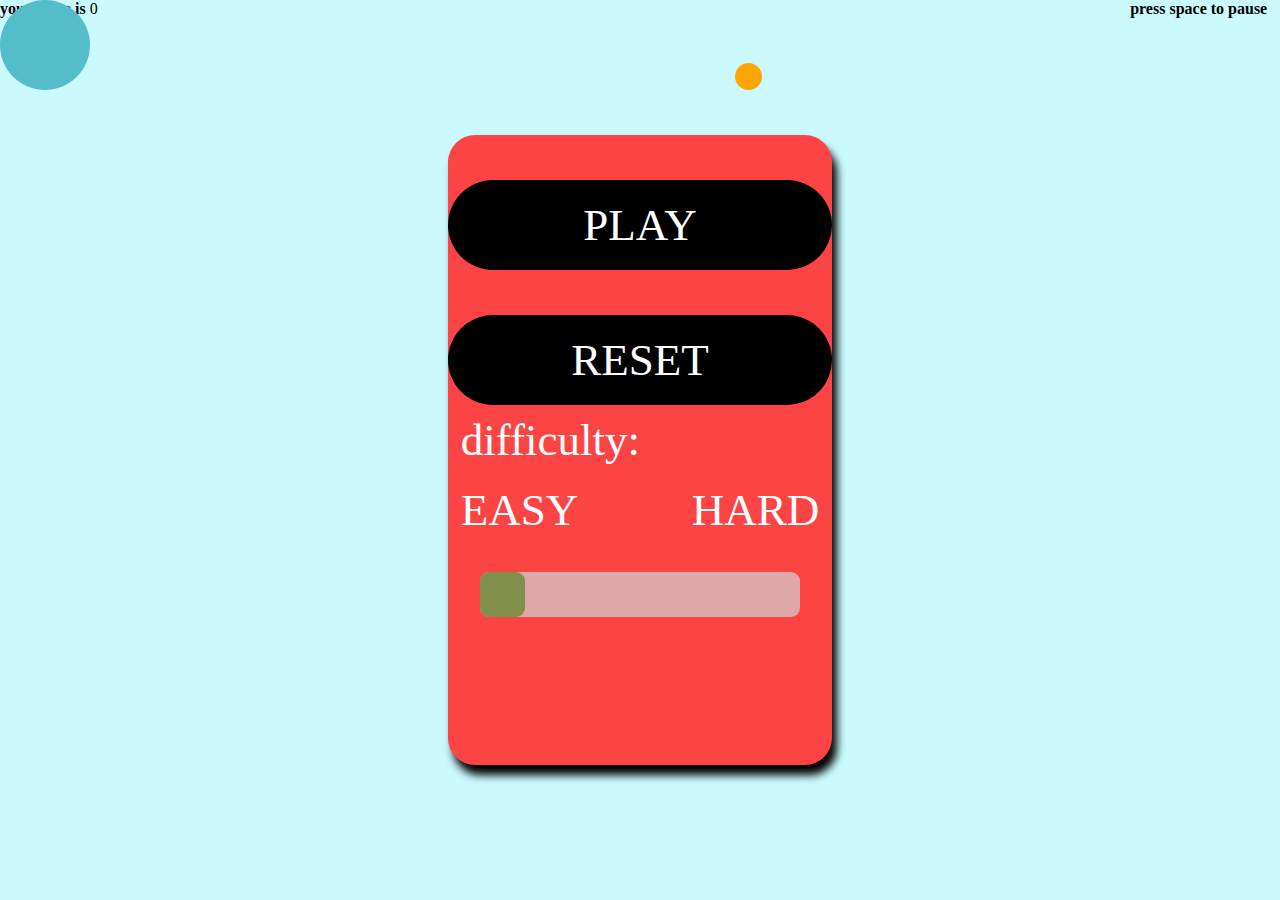
<file: index.html>
<!DOCTYPE html>
<html>
<head>
	<link rel="stylesheet" type="text/css" href="snake.css">
	 <link rel="icon" href="orange-running-icon-on-transparent-background-hi.png"  sizes="any" type="image/png" >
	<title>run boy run</title>
</head>
<body>
	<div id="myCanvas">
		<p id="score"></p>
		<div class="snake"></div>
		<div class="meal"></div>
		<div class="pause">
			<span class="in">
				<div id="continue" ><p class="text">PLAY</p></div>
				<div id="shabby"></div>
				<div id="reset" ><p class="text">RESET</p></div>
				<div id="slidecontainer">
					<p id="difficulty" >difficulty:</p>
					<div>
						<p id="difficulty">
							<span id="easy">
								EASY
							</span>

							<span id="hard" >
								HARD
							</span>
						</p>
					</div>
					<input type="range" min="10" max="40" value="1" class="slider" id="myRange">
				</div>
			</span>
		</div>
		<div class="obs"></div>

		<p id="kaps"> &nbsp;&nbsp;&nbsp;&nbsp;<strong>press  space to pause</strong></p>
	</div>
	<script type="text/javascript" src="snake.js"></script>
</file>
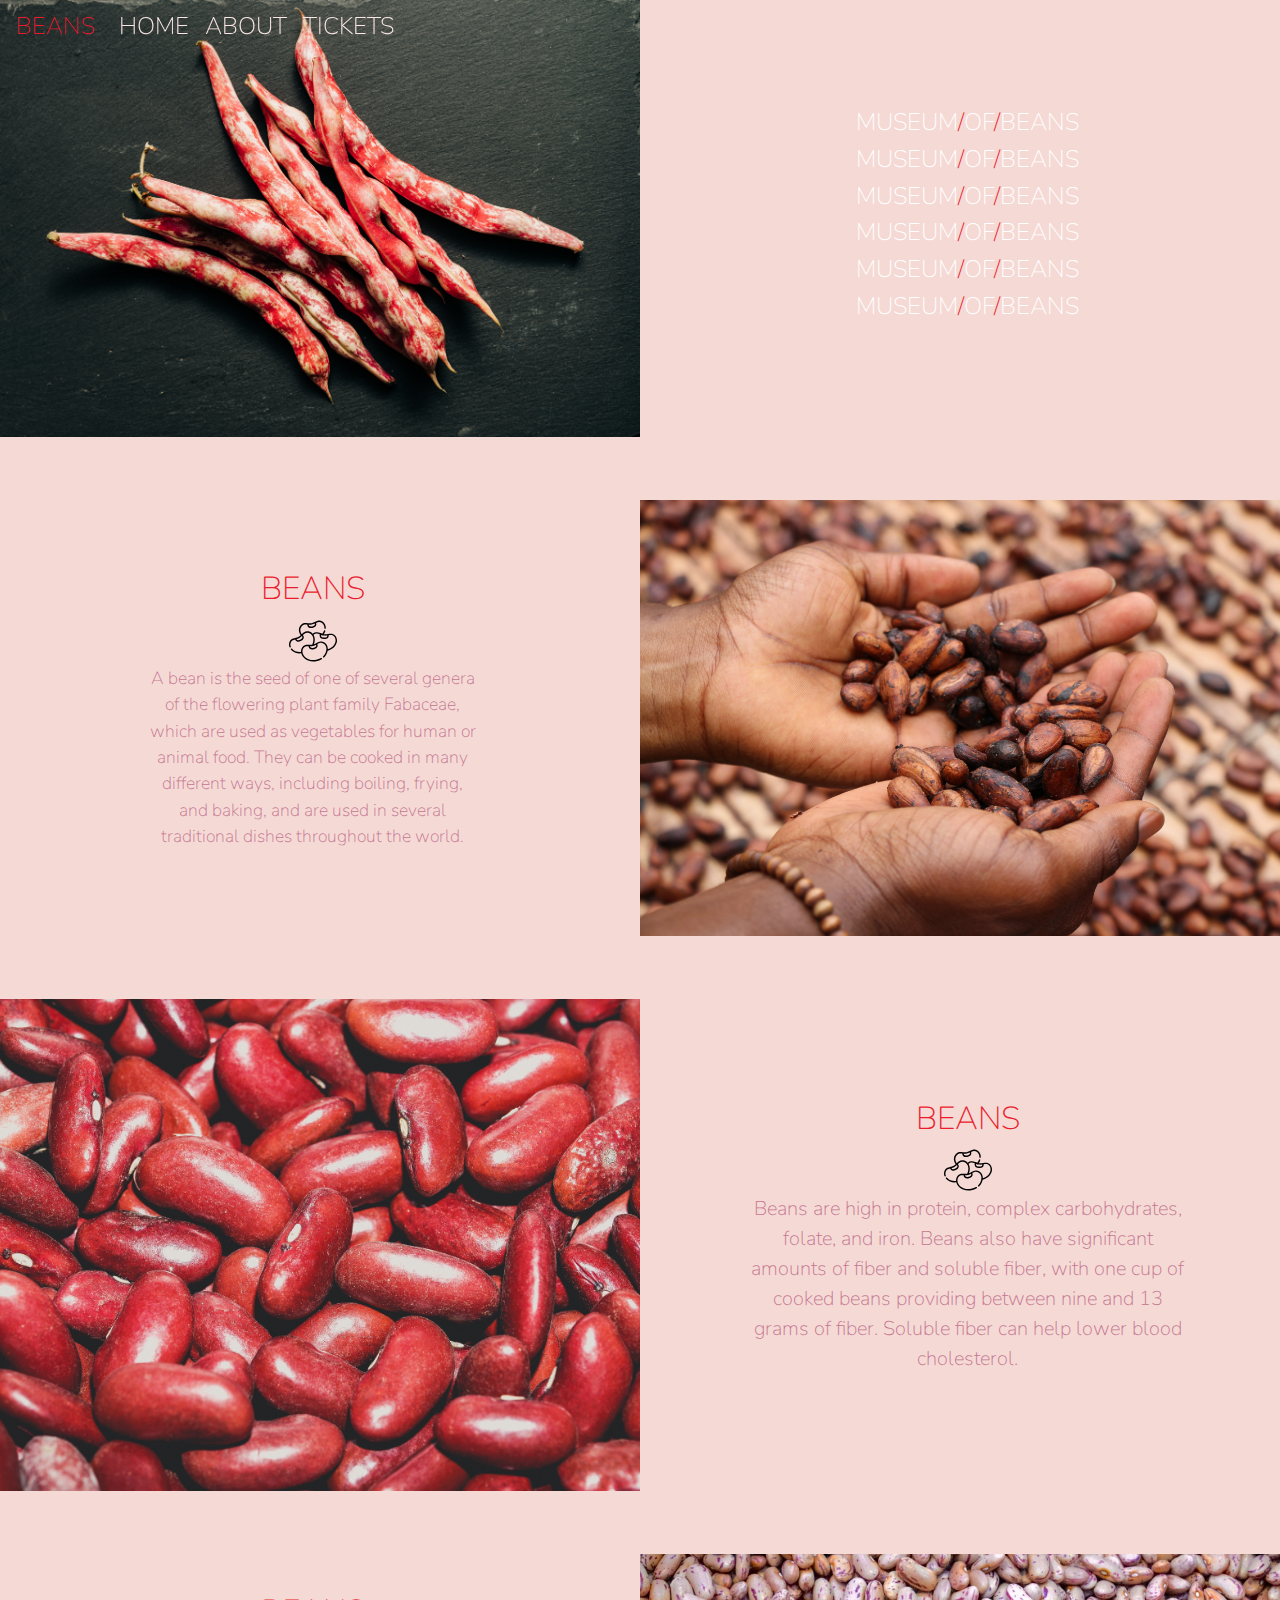
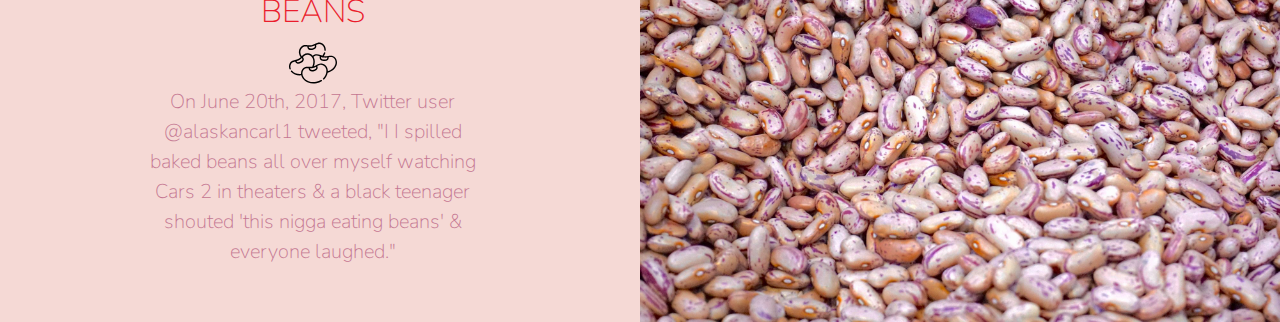
<file: candy/index.html>
<!doctype html>
<html lang="en">

<head>
	<meta charset="utf-8">
	<meta name="viewport" content="width=device-width, initial-scale=1, shrink-to-fit=no">
	<link rel="stylesheet" href="https://stackpath.bootstrapcdn.com/bootstrap/4.5.2/css/bootstrap.min.css" integrity="sha384-JcKb8q3iqJ61gNV9KGb8thSsNjpSL0n8PARn9HuZOnIxN0hoP+VmmDGMN5t9UJ0Z" crossorigin="anonymous">
	<link rel="stylesheet" href="style.css" type="text/css" media="screen" title="no title" charset="utf-8">
	<link href="https://fonts.googleapis.com/css2?family=Nunito:ital,wght@0,100;1,300;1,400&display=swap" rel="stylesheet">
	<title>BEANS</title>
</head>

<body>
	<header>
		<nav id="mainNav" class="navbar fixed-top navbar-expand-md navbar-dark py-0">
			<a class="navbar-brand" href="#">BEANS</a>
			<button class="navbar-toggler" type="button" data-toggle="collapse" data-target="#navbarNavAltMarkup" aria-controls="navbarNavAltMarkup" aria-expanded="false" aria-label="Toggle navigation">
				<span class="navbar-toggler-icon"></span>
			</button>
			<div class="collapse navbar-collapse" id="navbarNavAltMarkup">
				<div class="navbar-nav">
					<a class="nav-link " href="#">HOME <span class="sr-only">(current)</span></a>
					<a class="nav-link " href="#">ABOUT</a>
					<a class="nav-link " href="#">TICKETS</a>
				</div>
			</div>
		</nav>
	</header>
	<main class="container-fluid px-0">
		<div class="row align-items-center">
			<div class="col-12 col-md-6 px-0">
				<img class="img-fluid" src="gabriella-clare-marino-s745qaKew-c-unsplash.jpg" alt="">
			</div>
			<div id="pp" class="col-6 text-center d-none d-md-block">
				<h1 class="d-5">MUSEUM<span>/</span>OF<span>/</span>BEANS</h1>
				<h1 class="d-5">MUSEUM<span>/</span>OF<span>/</span>BEANS</h1>
				<h1 class="d-5">MUSEUM<span>/</span>OF<span>/</span>BEANS</h1>
				<h1 class="d-5">MUSEUM<span>/</span>OF<span>/</span>BEANS</h1>
				<h1 class="d-5">MUSEUM<span>/</span>OF<span>/</span>BEANS</h1>
				<h1 class="d-5">MUSEUM<span>/</span>OF<span>/</span>BEANS</h1>
			</div>
		</div>
	</main>
	<div class="spacer"></div>
	<section class=" container-fluid px-0">
		<div class="row justify-content-center align-items-center">
			<div class="col-12 col-md-6 px-0 row mx-0 justify-content-center">
				<div class="col-8 col-md-12 col-lg-8 col-xl-6 px-0 text-center">
					<h2>BEANS</h2>
					<svg class="d-none d-md-inline" id="Capa_1" enable-background="new 0 0 512 512" height="512" viewBox="0 0 512 512" width="512" xmlns="http://www.w3.org/2000/svg">
						<path d="m493.628 199.641c-23.244-27.572-49.837-23.162-75.553-18.9-13.255 2.198-26.962 4.469-41.257 2.924-1.916-.207-3.792-.467-5.635-.769 6.966-10.032 12.33-20.766 15.998-32.037 1.284-3.947-.874-8.187-4.82-9.471-3.948-1.285-8.187.874-9.471 4.82-3.8 11.677-9.705 22.726-17.571 32.911-7.004-2.145-13.606-4.723-20.092-7.259-25.48-9.963-49.582-19.361-82.575 5.688-9.588-11.123-21.726-18.87-35.589-22.478-42.14-10.96-60.72 7.778-80.39 27.621-.306.309-.614.619-.921.929-18.025-26.417-20.387-57.032-5.401-78.214 19.775-27.952 38.528-26.834 64.177-24.548.361 11.928 4.073 21.188 11.104 27.569 8.459 7.677 20.323 9.537 31.362 9 3.87-.188 7.723-.66 11.538-1.324 19.902-3.46 33.067-11.034 39.131-22.512 4.47-8.463 4.826-18.754 1.132-30.066 21.785-10.418 38.139-17.212 60.076-2.619 18.585 12.36 29.036 33.511 28.676 58.032-.061 4.15 3.253 7.563 7.403 7.624.038.001.075.001.113.001 4.098 0 7.451-3.292 7.511-7.404.438-29.729-12.458-55.522-35.38-70.767-30.027-19.969-54.325-8.3-77.824 2.986-12.111 5.817-24.634 11.831-38.792 14.345-15.606 2.771-29.65 1.515-43.233.299-27.829-2.492-54.114-4.844-79.264 30.703-10.279 14.529-14.448 32.27-12.057 51.303 2.006 15.967 8.483 31.818 18.818 46.219-6.269 5.763-13.152 11.301-21.414 16.085-12.444 7.204-25.895 10.679-38.904 14.039-25.239 6.519-51.338 13.26-61.421 47.884-4.603 15.804-4.077 32.445 1.519 48.123 1.449 4.06 6.178 6.089 10.124 4.343 3.55-1.571 5.334-5.742 4.03-9.395-4.526-12.681-4.956-26.121-1.244-38.869 7.367-25.294 24.247-30.644 47.618-36.722 4.468 11.029 11.374 18.667 20.247 22.255 3.879 1.569 8.058 2.351 12.529 2.351 9.399 0 20.077-3.463 31.899-10.364 16.813-9.816 26.182-21.094 27.848-33.524 1.261-9.411-1.869-18.883-9.282-28.234 18.138-18.283 31.752-31.226 64.887-22.602 17.213 4.478 31.194 17.313 39.367 36.141 11.475 26.435 9.437 60.367-5.192 89.36-11.877 2.081-23.667 1.773-35.128 1.463-26.058-.703-53.004-1.427-72.253 29.069-8.868 14.048-12.947 30.343-11.796 47.122.007.098.018.196.025.293-37.949 3.721-74.097-9.046-95.641-34.175-2.701-3.152-7.445-3.516-10.596-.813-3.151 2.701-3.515 7.445-.814 10.595 21.939 25.589 56.722 40.055 94.184 40.055 5.049 0 10.15-.284 15.272-.817 2.737 10.859 7.573 21.517 14.315 31.417 13.636 20.025 33.787 35.628 58.275 45.125 17.111 6.636 35.898 9.986 55.501 9.986 11.205 0 22.679-1.095 34.255-3.296 20.38-3.876 38.999-10.807 55.339-20.601 3.559-2.133 4.716-6.748 2.582-10.308-2.134-3.561-6.749-4.716-10.309-2.582-14.818 8.881-31.783 15.182-50.42 18.726-29.06 5.527-57.248 3.474-81.514-5.936-21.638-8.392-39.373-22.075-51.288-39.572-17.35-25.478-19.093-54.337-4.663-77.199 14.062-22.279 31.764-22.762 55.905-22.152 1.25 11.834 5.779 21.082 13.317 26.98 6.313 4.94 14.488 7.415 24.429 7.415 6.158 0 12.996-.95 20.485-2.852 18.87-4.793 30.989-13.049 36.021-24.535 3.809-8.697 3.415-18.664-1.128-29.698 22.479-12.565 39.137-21.248 68.606-3.814 15.658 9.263 25.609 25.903 28.021 46.855 3.518 30.56-9.854 64.431-34.897 88.394-2.998 2.87-3.103 7.626-.234 10.625 2.87 2.998 7.627 3.104 10.624.234 20.754-19.859 34.205-45.01 38.566-70.859 45.04-10.901 80.868-40.945 94.199-79.394 10.262-29.602 5.5-59.206-13.065-81.228zm-250.422-119.121c11.663-2.071 22.224-6.162 31.865-10.516 1.523 5.463 1.977 11.508-.696 16.567-3.724 7.05-13.55 12.141-28.417 14.725-14.381 2.5-24.549 1.156-30.225-3.998-3.608-3.275-5.654-8.384-6.117-15.236 10.327.608 21.525.6 33.59-1.542zm-100.428 137.936c-1.018 7.599-7.925 15.182-20.53 22.54-13.031 7.608-23.825 10.048-31.217 7.06-5.304-2.146-8.855-7.06-11.212-12.218 10.177-2.885 20.888-6.566 31.139-12.502 10.605-6.139 19.171-13.351 26.674-20.473 4.064 5.538 5.793 10.763 5.146 15.593zm265.958-21.033c-.065 5.671-1.321 11.601-5.301 15.711-5.547 5.726-16.405 7.866-31.401 6.192-14.504-1.622-23.892-5.758-27.901-12.293-2.548-4.154-3.084-9.631-1.612-16.339 9.745 3.471 20.498 6.596 32.681 7.913 11.777 1.276 23.061.302 33.534-1.184zm-119.565 115.07c-3.076 7.023-11.809 12.406-25.954 15.998-14.625 3.715-25.674 3.081-31.953-1.832-4.506-3.526-6.562-9.229-7.403-14.837 10.578.036 21.889-.545 33.38-3.42 11.888-2.973 22.112-7.54 31.289-12.314 2.376 6.444 2.596 11.943.641 16.405zm203.323-36.551c-11.168 32.211-40.778 57.758-78.486 68.384.103-4.743-.102-9.479-.643-14.178-2.962-25.735-15.498-46.358-35.299-58.072-37.477-22.171-60.509-9.286-84.891 4.357-8.443 4.725-17.097 9.557-26.9 13.344 11.732-30.148 11.974-62.782.156-90.005-1.518-3.497-3.209-6.824-5.057-9.979 25.975-19.906 43.457-13.67 66.998-4.475-2.989 11.552-2.014 21.481 2.951 29.574 6.558 10.689 19.694 17.207 39.042 19.369 3.868.432 7.536.649 11.007.649 14.541-.001 25.567-3.79 32.859-11.318 6.658-6.874 9.878-16.655 9.496-28.549 23.83-3.909 41.431-5.856 58.411 14.286 15.063 17.868 18.839 42.148 10.356 66.613z" /></svg>
					<p class="lead" id="p1">A bean is the seed of one of several genera of the flowering plant family Fabaceae, which are used as vegetables for human or animal food. They can be cooked in many different ways, including boiling, frying, and baking, and are used in several traditional dishes throughout the world. </p>
				</div>
			</div>
			<div class="col-12 col-md-6 px-0">
				<img src="etty-fidele-oJpkjWcScyg-unsplash.jpg" class="img-fluid" alt="beans">
			</div>
		</div>
	</section>
	<div class="spacer"></div>
	<section class=" container-fluid px-0">
		<div class="row justify-content-center align-items-center">
			<div class="col-12 col-md-6 px-0 order-2 order-md-1">
				<img src="pexels-iconcom-1313643.jpg" class="img-fluid" alt="beans">
			</div>
			<div class="col-12 col-md-6 px-0 row mx-0 justify-content-center order-1 order-md-2">
				<div class="col-8 col-md-10 col-lg-10 col-xl-8 px-0 text-center">
					<h2>BEANS</h2>
					<svg class="d-none d-md-inline" id="Capa_1" enable-background="new 0 0 512 512" height="512" viewBox="0 0 512 512" width="512" xmlns="http://www.w3.org/2000/svg">
						<path d="m493.628 199.641c-23.244-27.572-49.837-23.162-75.553-18.9-13.255 2.198-26.962 4.469-41.257 2.924-1.916-.207-3.792-.467-5.635-.769 6.966-10.032 12.33-20.766 15.998-32.037 1.284-3.947-.874-8.187-4.82-9.471-3.948-1.285-8.187.874-9.471 4.82-3.8 11.677-9.705 22.726-17.571 32.911-7.004-2.145-13.606-4.723-20.092-7.259-25.48-9.963-49.582-19.361-82.575 5.688-9.588-11.123-21.726-18.87-35.589-22.478-42.14-10.96-60.72 7.778-80.39 27.621-.306.309-.614.619-.921.929-18.025-26.417-20.387-57.032-5.401-78.214 19.775-27.952 38.528-26.834 64.177-24.548.361 11.928 4.073 21.188 11.104 27.569 8.459 7.677 20.323 9.537 31.362 9 3.87-.188 7.723-.66 11.538-1.324 19.902-3.46 33.067-11.034 39.131-22.512 4.47-8.463 4.826-18.754 1.132-30.066 21.785-10.418 38.139-17.212 60.076-2.619 18.585 12.36 29.036 33.511 28.676 58.032-.061 4.15 3.253 7.563 7.403 7.624.038.001.075.001.113.001 4.098 0 7.451-3.292 7.511-7.404.438-29.729-12.458-55.522-35.38-70.767-30.027-19.969-54.325-8.3-77.824 2.986-12.111 5.817-24.634 11.831-38.792 14.345-15.606 2.771-29.65 1.515-43.233.299-27.829-2.492-54.114-4.844-79.264 30.703-10.279 14.529-14.448 32.27-12.057 51.303 2.006 15.967 8.483 31.818 18.818 46.219-6.269 5.763-13.152 11.301-21.414 16.085-12.444 7.204-25.895 10.679-38.904 14.039-25.239 6.519-51.338 13.26-61.421 47.884-4.603 15.804-4.077 32.445 1.519 48.123 1.449 4.06 6.178 6.089 10.124 4.343 3.55-1.571 5.334-5.742 4.03-9.395-4.526-12.681-4.956-26.121-1.244-38.869 7.367-25.294 24.247-30.644 47.618-36.722 4.468 11.029 11.374 18.667 20.247 22.255 3.879 1.569 8.058 2.351 12.529 2.351 9.399 0 20.077-3.463 31.899-10.364 16.813-9.816 26.182-21.094 27.848-33.524 1.261-9.411-1.869-18.883-9.282-28.234 18.138-18.283 31.752-31.226 64.887-22.602 17.213 4.478 31.194 17.313 39.367 36.141 11.475 26.435 9.437 60.367-5.192 89.36-11.877 2.081-23.667 1.773-35.128 1.463-26.058-.703-53.004-1.427-72.253 29.069-8.868 14.048-12.947 30.343-11.796 47.122.007.098.018.196.025.293-37.949 3.721-74.097-9.046-95.641-34.175-2.701-3.152-7.445-3.516-10.596-.813-3.151 2.701-3.515 7.445-.814 10.595 21.939 25.589 56.722 40.055 94.184 40.055 5.049 0 10.15-.284 15.272-.817 2.737 10.859 7.573 21.517 14.315 31.417 13.636 20.025 33.787 35.628 58.275 45.125 17.111 6.636 35.898 9.986 55.501 9.986 11.205 0 22.679-1.095 34.255-3.296 20.38-3.876 38.999-10.807 55.339-20.601 3.559-2.133 4.716-6.748 2.582-10.308-2.134-3.561-6.749-4.716-10.309-2.582-14.818 8.881-31.783 15.182-50.42 18.726-29.06 5.527-57.248 3.474-81.514-5.936-21.638-8.392-39.373-22.075-51.288-39.572-17.35-25.478-19.093-54.337-4.663-77.199 14.062-22.279 31.764-22.762 55.905-22.152 1.25 11.834 5.779 21.082 13.317 26.98 6.313 4.94 14.488 7.415 24.429 7.415 6.158 0 12.996-.95 20.485-2.852 18.87-4.793 30.989-13.049 36.021-24.535 3.809-8.697 3.415-18.664-1.128-29.698 22.479-12.565 39.137-21.248 68.606-3.814 15.658 9.263 25.609 25.903 28.021 46.855 3.518 30.56-9.854 64.431-34.897 88.394-2.998 2.87-3.103 7.626-.234 10.625 2.87 2.998 7.627 3.104 10.624.234 20.754-19.859 34.205-45.01 38.566-70.859 45.04-10.901 80.868-40.945 94.199-79.394 10.262-29.602 5.5-59.206-13.065-81.228zm-250.422-119.121c11.663-2.071 22.224-6.162 31.865-10.516 1.523 5.463 1.977 11.508-.696 16.567-3.724 7.05-13.55 12.141-28.417 14.725-14.381 2.5-24.549 1.156-30.225-3.998-3.608-3.275-5.654-8.384-6.117-15.236 10.327.608 21.525.6 33.59-1.542zm-100.428 137.936c-1.018 7.599-7.925 15.182-20.53 22.54-13.031 7.608-23.825 10.048-31.217 7.06-5.304-2.146-8.855-7.06-11.212-12.218 10.177-2.885 20.888-6.566 31.139-12.502 10.605-6.139 19.171-13.351 26.674-20.473 4.064 5.538 5.793 10.763 5.146 15.593zm265.958-21.033c-.065 5.671-1.321 11.601-5.301 15.711-5.547 5.726-16.405 7.866-31.401 6.192-14.504-1.622-23.892-5.758-27.901-12.293-2.548-4.154-3.084-9.631-1.612-16.339 9.745 3.471 20.498 6.596 32.681 7.913 11.777 1.276 23.061.302 33.534-1.184zm-119.565 115.07c-3.076 7.023-11.809 12.406-25.954 15.998-14.625 3.715-25.674 3.081-31.953-1.832-4.506-3.526-6.562-9.229-7.403-14.837 10.578.036 21.889-.545 33.38-3.42 11.888-2.973 22.112-7.54 31.289-12.314 2.376 6.444 2.596 11.943.641 16.405zm203.323-36.551c-11.168 32.211-40.778 57.758-78.486 68.384.103-4.743-.102-9.479-.643-14.178-2.962-25.735-15.498-46.358-35.299-58.072-37.477-22.171-60.509-9.286-84.891 4.357-8.443 4.725-17.097 9.557-26.9 13.344 11.732-30.148 11.974-62.782.156-90.005-1.518-3.497-3.209-6.824-5.057-9.979 25.975-19.906 43.457-13.67 66.998-4.475-2.989 11.552-2.014 21.481 2.951 29.574 6.558 10.689 19.694 17.207 39.042 19.369 3.868.432 7.536.649 11.007.649 14.541-.001 25.567-3.79 32.859-11.318 6.658-6.874 9.878-16.655 9.496-28.549 23.83-3.909 41.431-5.856 58.411 14.286 15.063 17.868 18.839 42.148 10.356 66.613z" /></svg>
					<p class="lead" id="p2">Beans are high in protein, complex carbohydrates, folate, and iron. Beans also have significant amounts of fiber and soluble fiber, with one cup of cooked beans providing between nine and 13 grams of fiber. Soluble fiber can help lower blood cholesterol.</p>
				</div>
			</div>
		</div>
	</section>
	<div class="spacer"></div>
	<section class=" container-fluid px-0">
		<div class="row justify-content-center align-items-center">
			<div class="col-12 col-md-6 px-0 row mx-0 justify-content-center">
				<div class="col-8 col-md-12 col-lg-8 col-xl-6 px-0 text-center">
					<h2>BEANS</h2>
					<svg class="d-none d-md-inline" id="Capa_1" enable-background="new 0 0 512 512" height="512" viewBox="0 0 512 512" width="512" xmlns="http://www.w3.org/2000/svg">
						<path d="m493.628 199.641c-23.244-27.572-49.837-23.162-75.553-18.9-13.255 2.198-26.962 4.469-41.257 2.924-1.916-.207-3.792-.467-5.635-.769 6.966-10.032 12.33-20.766 15.998-32.037 1.284-3.947-.874-8.187-4.82-9.471-3.948-1.285-8.187.874-9.471 4.82-3.8 11.677-9.705 22.726-17.571 32.911-7.004-2.145-13.606-4.723-20.092-7.259-25.48-9.963-49.582-19.361-82.575 5.688-9.588-11.123-21.726-18.87-35.589-22.478-42.14-10.96-60.72 7.778-80.39 27.621-.306.309-.614.619-.921.929-18.025-26.417-20.387-57.032-5.401-78.214 19.775-27.952 38.528-26.834 64.177-24.548.361 11.928 4.073 21.188 11.104 27.569 8.459 7.677 20.323 9.537 31.362 9 3.87-.188 7.723-.66 11.538-1.324 19.902-3.46 33.067-11.034 39.131-22.512 4.47-8.463 4.826-18.754 1.132-30.066 21.785-10.418 38.139-17.212 60.076-2.619 18.585 12.36 29.036 33.511 28.676 58.032-.061 4.15 3.253 7.563 7.403 7.624.038.001.075.001.113.001 4.098 0 7.451-3.292 7.511-7.404.438-29.729-12.458-55.522-35.38-70.767-30.027-19.969-54.325-8.3-77.824 2.986-12.111 5.817-24.634 11.831-38.792 14.345-15.606 2.771-29.65 1.515-43.233.299-27.829-2.492-54.114-4.844-79.264 30.703-10.279 14.529-14.448 32.27-12.057 51.303 2.006 15.967 8.483 31.818 18.818 46.219-6.269 5.763-13.152 11.301-21.414 16.085-12.444 7.204-25.895 10.679-38.904 14.039-25.239 6.519-51.338 13.26-61.421 47.884-4.603 15.804-4.077 32.445 1.519 48.123 1.449 4.06 6.178 6.089 10.124 4.343 3.55-1.571 5.334-5.742 4.03-9.395-4.526-12.681-4.956-26.121-1.244-38.869 7.367-25.294 24.247-30.644 47.618-36.722 4.468 11.029 11.374 18.667 20.247 22.255 3.879 1.569 8.058 2.351 12.529 2.351 9.399 0 20.077-3.463 31.899-10.364 16.813-9.816 26.182-21.094 27.848-33.524 1.261-9.411-1.869-18.883-9.282-28.234 18.138-18.283 31.752-31.226 64.887-22.602 17.213 4.478 31.194 17.313 39.367 36.141 11.475 26.435 9.437 60.367-5.192 89.36-11.877 2.081-23.667 1.773-35.128 1.463-26.058-.703-53.004-1.427-72.253 29.069-8.868 14.048-12.947 30.343-11.796 47.122.007.098.018.196.025.293-37.949 3.721-74.097-9.046-95.641-34.175-2.701-3.152-7.445-3.516-10.596-.813-3.151 2.701-3.515 7.445-.814 10.595 21.939 25.589 56.722 40.055 94.184 40.055 5.049 0 10.15-.284 15.272-.817 2.737 10.859 7.573 21.517 14.315 31.417 13.636 20.025 33.787 35.628 58.275 45.125 17.111 6.636 35.898 9.986 55.501 9.986 11.205 0 22.679-1.095 34.255-3.296 20.38-3.876 38.999-10.807 55.339-20.601 3.559-2.133 4.716-6.748 2.582-10.308-2.134-3.561-6.749-4.716-10.309-2.582-14.818 8.881-31.783 15.182-50.42 18.726-29.06 5.527-57.248 3.474-81.514-5.936-21.638-8.392-39.373-22.075-51.288-39.572-17.35-25.478-19.093-54.337-4.663-77.199 14.062-22.279 31.764-22.762 55.905-22.152 1.25 11.834 5.779 21.082 13.317 26.98 6.313 4.94 14.488 7.415 24.429 7.415 6.158 0 12.996-.95 20.485-2.852 18.87-4.793 30.989-13.049 36.021-24.535 3.809-8.697 3.415-18.664-1.128-29.698 22.479-12.565 39.137-21.248 68.606-3.814 15.658 9.263 25.609 25.903 28.021 46.855 3.518 30.56-9.854 64.431-34.897 88.394-2.998 2.87-3.103 7.626-.234 10.625 2.87 2.998 7.627 3.104 10.624.234 20.754-19.859 34.205-45.01 38.566-70.859 45.04-10.901 80.868-40.945 94.199-79.394 10.262-29.602 5.5-59.206-13.065-81.228zm-250.422-119.121c11.663-2.071 22.224-6.162 31.865-10.516 1.523 5.463 1.977 11.508-.696 16.567-3.724 7.05-13.55 12.141-28.417 14.725-14.381 2.5-24.549 1.156-30.225-3.998-3.608-3.275-5.654-8.384-6.117-15.236 10.327.608 21.525.6 33.59-1.542zm-100.428 137.936c-1.018 7.599-7.925 15.182-20.53 22.54-13.031 7.608-23.825 10.048-31.217 7.06-5.304-2.146-8.855-7.06-11.212-12.218 10.177-2.885 20.888-6.566 31.139-12.502 10.605-6.139 19.171-13.351 26.674-20.473 4.064 5.538 5.793 10.763 5.146 15.593zm265.958-21.033c-.065 5.671-1.321 11.601-5.301 15.711-5.547 5.726-16.405 7.866-31.401 6.192-14.504-1.622-23.892-5.758-27.901-12.293-2.548-4.154-3.084-9.631-1.612-16.339 9.745 3.471 20.498 6.596 32.681 7.913 11.777 1.276 23.061.302 33.534-1.184zm-119.565 115.07c-3.076 7.023-11.809 12.406-25.954 15.998-14.625 3.715-25.674 3.081-31.953-1.832-4.506-3.526-6.562-9.229-7.403-14.837 10.578.036 21.889-.545 33.38-3.42 11.888-2.973 22.112-7.54 31.289-12.314 2.376 6.444 2.596 11.943.641 16.405zm203.323-36.551c-11.168 32.211-40.778 57.758-78.486 68.384.103-4.743-.102-9.479-.643-14.178-2.962-25.735-15.498-46.358-35.299-58.072-37.477-22.171-60.509-9.286-84.891 4.357-8.443 4.725-17.097 9.557-26.9 13.344 11.732-30.148 11.974-62.782.156-90.005-1.518-3.497-3.209-6.824-5.057-9.979 25.975-19.906 43.457-13.67 66.998-4.475-2.989 11.552-2.014 21.481 2.951 29.574 6.558 10.689 19.694 17.207 39.042 19.369 3.868.432 7.536.649 11.007.649 14.541-.001 25.567-3.79 32.859-11.318 6.658-6.874 9.878-16.655 9.496-28.549 23.83-3.909 41.431-5.856 58.411 14.286 15.063 17.868 18.839 42.148 10.356 66.613z" /></svg>
					<p class="lead" id="p3">On June 20th, 2017, Twitter user @alaskancarl1 tweeted, "I I spilled baked beans all over myself watching Cars 2 in theaters & a black teenager shouted 'this nigga eating beans' & everyone laughed."</p>
				</div>
			</div>
			<div class="col-12 col-md-6 px-0">
				<img src="pexels-digital-buggu-176169.jpg" class="img-fluid" alt="beans">
			</div>
		</div>
	</section>
	<script src="https://code.jquery.com/jquery-3.5.1.slim.min.js" integrity="sha384-DfXdz2htPH0lsSSs5nCTpuj/zy4C+OGpamoFVy38MVBnE+IbbVYUew+OrCXaRkfj" crossorigin="anonymous"></script>
	<script src="https://cdn.jsdelivr.net/npm/popper.js@1.16.1/dist/umd/popper.min.js" integrity="sha384-9/reFTGAW83EW2RDu2S0VKaIzap3H66lZH81PoYlFhbGU+6BZp6G7niu735Sk7lN" crossorigin="anonymous"></script>
	<script src="https://stackpath.bootstrapcdn.com/bootstrap/4.5.2/js/bootstrap.min.js" integrity="sha384-B4gt1jrGC7Jh4AgTPSdUtOBvfO8shuf57BaghqFfPlYxofvL8/KUEfYiJOMMV+rV" crossorigin="anonymous"></script>
	<script charset="utf-8">
		function checkScroll() {
			var startY = $('.navbar').height() * 2; //The point where the navbar changes in px

			if ($(window).scrollTop() > startY) {
				$('.navbar').addClass("scrolled");
			} else {
				$('.navbar').removeClass("scrolled");
			}
		}

		if ($('.navbar').length > 0) {
			$(window).on("scroll load resize", function() {
				checkScroll();
			});
		}
	</script>
</body>

</html>
</file>
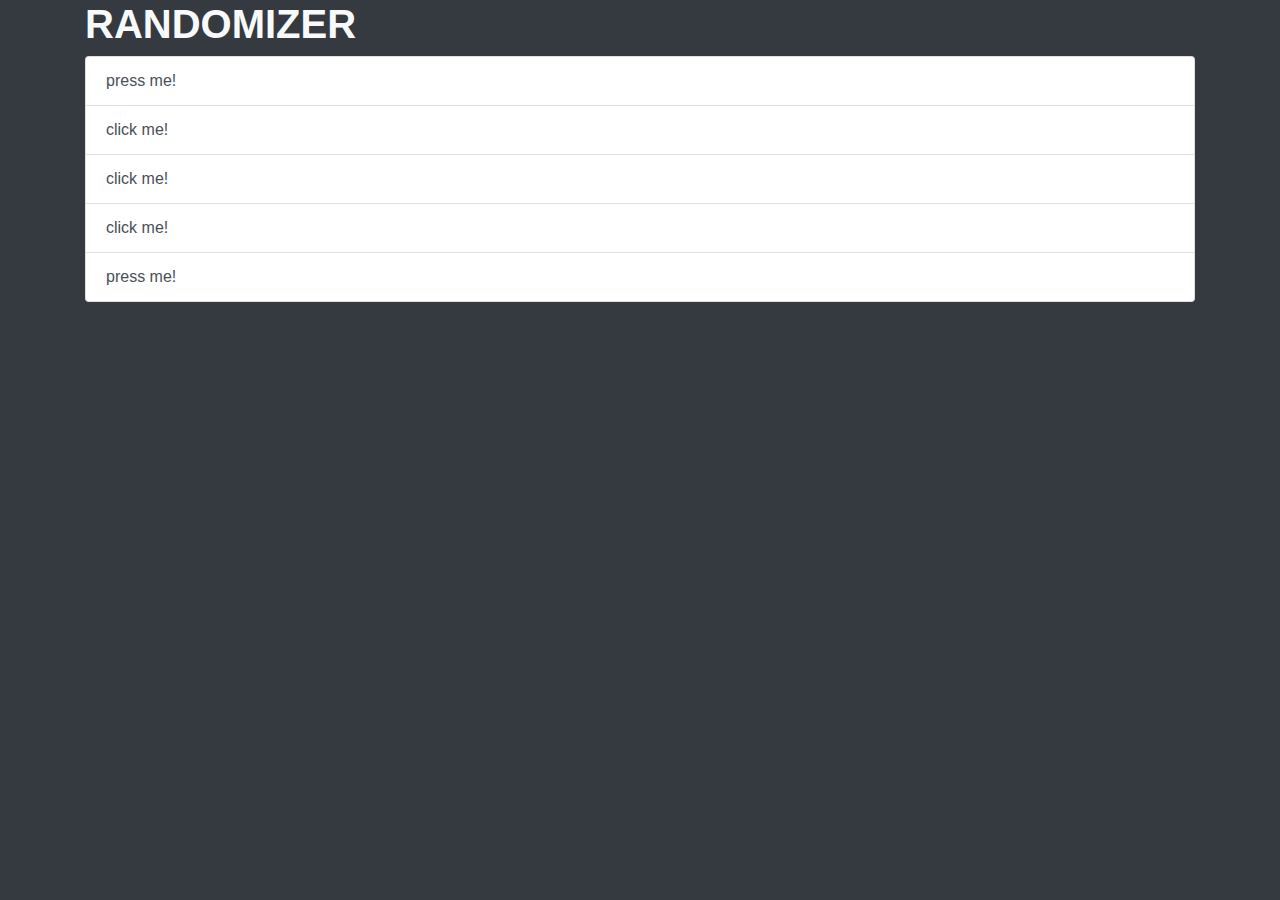
<file: tp_web1/main.html>
<!doctype html>
<html lang="en">

<head>
    <!-- Required meta tags -->
    <meta charset="utf-8">
    <meta name="viewport" content="width=device-width, initial-scale=1, shrink-to-fit=no">

    <!-- Bootstrap CSS -->
    <link rel="stylesheet" href="https://maxcdn.bootstrapcdn.com/bootstrap/4.0.0/css/bootstrap.min.css" integrity="sha384-Gn5384xqQ1aoWXA+058RXPxPg6fy4IWvTNh0E263XmFcJlSAwiGgFAW/dAiS6JXm" crossorigin="anonymous">

    <title>RANDOMIZER</title>
</head>

<body class="bg-dark">
    <div class="container">
        <h1 class="text-light font-weight-bold">RANDOMIZER</h1>
        <ul class="list-group">
            <li id="l0" class="list-group-item list-group-item-action">press me!</li>
            <li id="l1" class="list-group-item list-group-item-action">click me!</li>
            <li id="l2" class="list-group-item list-group-item-action">click me!</li>
            <li id="l3" class="list-group-item list-group-item-action">click me!</li>
            <li id="l4" class="list-group-item list-group-item-action">press me!</li>
        </ul>
    </div>
    <!-- Optional JavaScript -->
    <!-- jQuery first, then Popper.js, then Bootstrap JS -->
    <script src="https://code.jquery.com/jquery-3.2.1.slim.min.js" integrity="sha384-KJ3o2DKtIkvYIK3UENzmM7KCkRr/rE9/Qpg6aAZGJwFDMVNA/GpGFF93hXpG5KkN" crossorigin="anonymous"></script>
    <script src="https://cdnjs.cloudflare.com/ajax/libs/popper.js/1.12.9/umd/popper.min.js" integrity="sha384-ApNbgh9B+Y1QKtv3Rn7W3mgPxhU9K/ScQsAP7hUibX39j7fakFPskvXusvfa0b4Q" crossorigin="anonymous"></script>
    <script src="https://maxcdn.bootstrapcdn.com/bootstrap/4.0.0/js/bootstrap.min.js" integrity="sha384-JZR6Spejh4U02d8jOt6vLEHfe/JQGiRRSQQxSfFWpi1MquVdAyjUar5+76PVCmYl" crossorigin="anonymous"></script>
    <script src="js/script.js"></script>
</body>

</html>
</file>
<file: snake.css>
html {
    height: 100%;
     overflow-y: hidden; 
     overflow-x: hidden; 
cursor: url(http://cur.cursors-4u.net/cursors/cur-2/cur197.png), auto;
}

body{
	margin: 0px;
	height: 100%;
	background-repeat: no-repeat;
    background-attachment: fixed;

}
.hr{
	height: 0;
	width: 40vmin;
	border: 5vmin solid orange;
}
#myCanvas{

	background-color: #cafafe;
	width: 100%;
	height: 100%;
}
.meal{
	border-radius: 50%;
	float:left;
	position: absolute;
	width: 3vmin;
	height: 3vmin;
	background-color: orange;
}
.snake{
	border-radius: 50%;
	position: absolute;
	float: left;
	width: 10vmin;
	height: 10vmin;
	background-color: #55bcc9;
}
.pause{

	position: absolute;
	z-index:9999999;
	border-radius: 3vmin;
	height: 70vh;
	width: 30vw;
	box-shadow: 5px 10px 8px #000000;
	margin: 15vh 35vw;
	background-color: #fc4445;
	opacity: 1;
	transition: all 1s linear;
	box-sizing: border-box;
}
#score{
	margin: 0;
	float: left;
}
#kaps{
		margin: 0;
	float: right;
	margin-right: 1vw!important;
}

#myCanvas p {
	margin: 0;
}
#reset{
	border-radius: 5vmin;
	cursor: url(sad.png),auto;
	background-color: black;
	margin-top: 5vh;
	color: white;
	width: 100%;
	height: 10vh;
	font-size: 5vmin;
	text-align: center;
	vertical-align: middle;
}
#continue{
	border-radius: 5vmin;
		background-color: black;
	margin: 0;
	cursor: url(happy.png),auto;
	margin-top: 5vh;
	color: white;
	width: 100%;
	height: 10vh;
	font-size: 5vmin;
	text-align: center;

}
#difficulty{
	color: white;
	font-size: 5vmin;
	padding: 1vh 1vw;
	margin: 0;
}
.text{
height: 100%;
  display: flex;
  flex-direction: column;
  justify-content: center;

}
.pause .text:hover{
font-size: 6vmin;
}
.slidecontainer{
	/*text-align: center;*/
}
* {
  -webkit-touch-callout: none; /* iOS Safari */
    -webkit-user-select: none; /* Safari */
     -khtml-user-select: none; /* Konqueror HTML */
       -moz-user-select: none; /* Firefox */
        -ms-user-select: none; /* Internet Explorer/Edge */
            user-select: none; /* Non-prefixed version, currently
                                  supported by Chrome and Opera */
}
#shabby{
	font-size: 6vmin;
	color: #efe2ba;
	margin-left: 1vw;
	text-align: center;
}
.slider {
	margin: auto;
	margin-left: 2.5vw;
	margin-top: 4vh;
    -webkit-appearance: none;
    width: 25vw;
    height: 5vh;
    border-radius: 1vmin;
    background: #d3d3d3;
    outline: none;
    opacity: 0.7;
    -webkit-transition: .2s;
    transition: opacity .2s;
}

.slider:hover {
    opacity: 1;
}

.slider::-webkit-slider-thumb {
    -webkit-appearance: none;
    appearance: none;
    width: 5vmin;
    height: 5vmin;
    border-radius: 20%;
    background: #4CAF50;
    cursor: pointer;
}

.slider::-moz-range-thumb {
    width: 5vmin;
    height: 5vmin;
    border-radius: 20%;
    background: #4CAF50;
    cursor: pointer;
}

#easy{
	float: left;


}
#hard{
	float: right;
}
.obstacle{
	width: 2vw;
	height: 100%;
	background-color: black;
	position: absolute;
	transition: all 1s ease-out;
}
.nC{
	cursor: none!important;
}
</file>
<file: candy/style.css>
.navbar-brand {
    color: #ea1c2c !important;
    font-size: 1.5rem;
    font-weight: 100;
}

.nav-link {
    color: #FDE8E9 !important;
    font-size: 1.5rem;
    font-weight: 100;

    -webkit-transition: all 0.3s ease-out;
    -moz-transition: all 0.3s ease-out;
    -o-transition: all 0.3s ease-out;
    -ms-transition: all 0.3s ease-out;
    transition: all 0.3s ease-out;
}

.nav-link:hover {
    color: #888052 !important;
}

main {}

body {
    background-color: #f5d9d5;
    font-family: "Nunito", sans-serif;
}

#pp h1 {
    color: white;
    font-weight: 100;
    font-size: 3rem;
}

#pp span {
    color: #ea1c2c;
}
#p1{
	font-size:1.1rem;
}
svg{
	height:3rem;
	width:3rem;
}
h2{
	color:#ea1c2c;
	font-weight:100;
	/* font-size:3rem; */
}
p.lead{
	font-weight:100;
	color:#c47691;
}
.spacer{
	height:7vh;
}

.navbar {
    -webkit-transition: all 0.6s ease-out;
    -moz-transition: all 0.6s ease-out;
    -o-transition: all 0.6s ease-out;
    -ms-transition: all 0.6s ease-out;
    transition: all 0.6s ease-out;
}

.navbar.scrolled {
    background: rgb(68, 68, 68); /* IE */
    background:#8f2d56cc; 
}
/* .navbar.scrolled{ */
	/* background-color:#8f2d56; */
/* } */
@media (max-width:1400px) {

    #pp h1 {
        font-size: 1.5rem;
    }
}
</file>
